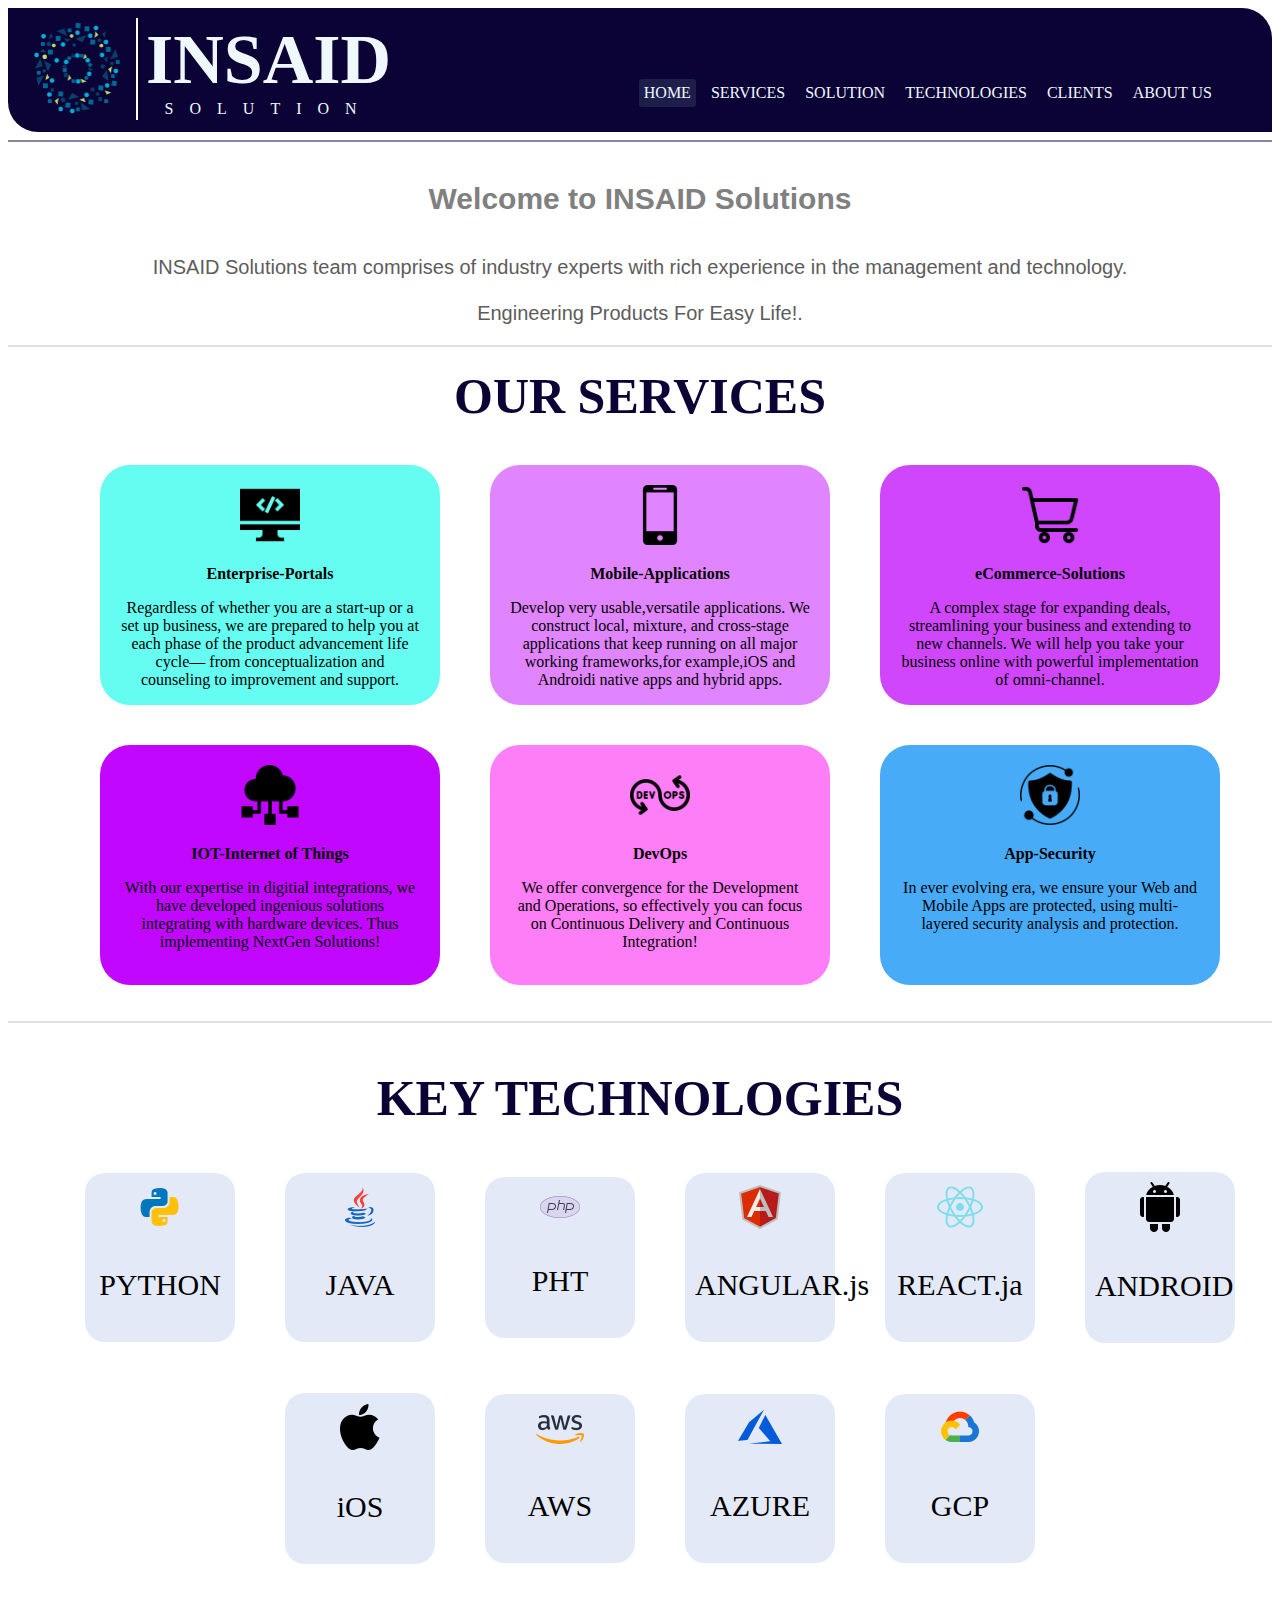
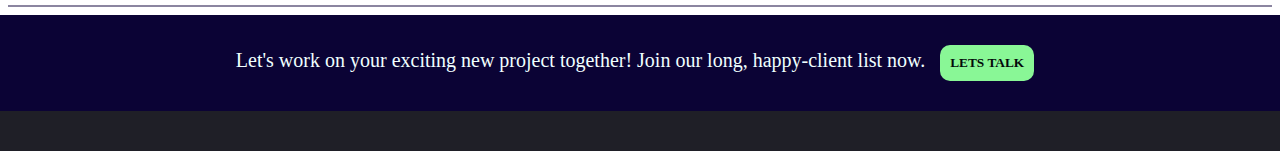
<file: index.html>
<!DOCTYPE html>
<html lang="en">
<head>
    <title>Home Page</title>
    <link rel="stylesheet", href="index.css">

</head>
<body>
    
    <div id="header">
        <spam id="img">
            <img src="logo.webp" height="100px" >
        </spam>
        <spam id="line"></spam>
        <spam id="name">
            <div id="insaid"><b>INSAID</b></div>
            <div id="solution">SOLUTION</div>
        </spam>
        <input type="checkbox", id="check">
        <label for="check" id="checkbtn">
            &#9776;
        </label>
        <spam id="menu">
            <ul>
                <li id="home"><a href="index.html">HOME</a></li>
                <li><a href="#">SERVICES</a></li>
                <li><a href="#">SOLUTION</a></li>
                <li><a href="#">TECHNOLOGIES</a></li>
                <li><a href="#">CLIENTS</a></li>
                <li><a href="about-us.html">ABOUT US</a></li>
            </ul>
        </spam>
        
    </div>
    <hr style="border-color: rgb(139, 133, 160);">
    <div>
        <h4 id="welcome">Welcome to INSAID Solutions</h4>
        <p id="p1">
            INSAID Solutions team comprises of industry experts with rich experience in the management and technology.<br><br>Engineering Products For Easy Life!.
        </p>
    </div>
    
    <hr id="line1">
    <div>
        <h5 id="our-services">OUR SERVICES</h5>
    </div>


<!-- Services -->
    <ul id="main-div">
        <li class="services" id="Enterprise-Portals">
            <img class="images" src="web-development.png">
            <p class="heading"><b>Enterprise-Portals</b></p>
            <p class="content">
                Regardless of whether you are a start-up or
                a set up business, we are prepared to help you
                at each phase of the product advancement life 
                cycle— from conceptualization and counseling to
                improvement and support.
            </p>
        </li>

        <li class="services" id="Mobile-Applications">
            <img class="images" src="cell-phone.png">
                <p class="heading"><b>Mobile-Applications</b></p>
                <p class="content">
                    Develop very usable,versatile applications. We construct local, mixture, and cross-stage applications that keep running on all major working frameworks,for example,iOS and Androidi native apps and hybrid apps.
                </p>
            </span>
        </li>

        <li class="services" id="eCommerce-Solutions">
            <img class="images" src="shopping-cart.png">
            <p class="heading"><b>eCommerce-Solutions</b></p>
            <p class="content">
                A complex stage for expanding deals, streamlining your business and extending to new channels. We will help you take your business online with powerful implementation of omni-channel.
            </p>
        </li>
        <li class="services" id="IOT">
            <img class="images" src="cloud.png">
            <p class="heading"><b>IOT-Internet of Things</b></p>
            <p class="content">
                With our expertise in digitial integrations, we have developed ingenious solutions integrating with hardware devices. Thus implementing NextGen Solutions!
            </p>
        </li>

        <li class="services" id="DevOps">
            <img class="images" src="devops.png">
            <p class="heading"><b>DevOps</b></p>
            <p class="content">
                We offer convergence for the Development and Operations, so effectively you can focus on Continuous Delivery and Continuous Integration!
            </p>
        </li>

        <li class="services" id="App-Security">
            <img class="images" src="security.png">
            <p class="heading"><b>App-Security</b></p>
            <p class="content">
                In ever evolving era, we ensure your Web and Mobile Apps are protected, using multi-layered security analysis and protection.
            </p>
        </li>
    </ul>

<!-- Key technologies -->
    <hr id="line1">
    <br>
    <div>
        <h5 id="our-services">KEY TECHNOLOGIES</h5>
    </div>
    <ul id="technologies">
        <li class="technology">
            <img src="python.png" alt="python">
            <p>PYTHON</p>
        </li>
        </div>
        <li class="technology">
            <img src="java.png" alt="java">
            <p>JAVA</p>
        </li>
        <li class="technology">
            <img src="php.png" alt="pht">
            <p>PHT</p>
        </li>
        <li class="technology">
            <img src="angular.png" alt="ANGULAR">
            <p>ANGULAR.js</p>
        </li>
        <li class="technology">
            <img src="react.png" alt="react">
            <p>REACT.ja</p>
        </li>
        <li class="technology">
            <img src="android.png" alt="android">
            <p>ANDROID</p>
        </li>
        <li class="technology">
            <img src="ios.png" alt="ios">
            <p>iOS</p>
        </li>
        <li class="technology">
            <img src="aws.png" alt="aws">
            <p>AWS</p>
        </li>
        <li class="technology">
            <img src="azure.png" alt="azure">
            <p>AZURE</p>
        </li>
        <li class="technology">
            <img src="gcp.png" alt="google">
            <p>GCP</p>
        </li>
    </ul>

    <hr style="border-color: rgb(139, 133, 160);">

    <div id="invite">
        Let's work on your exciting new project together! Join our long, happy-client list now.
        <button><b>LETS TALK</b></button>
    </div>

    <div id="footer">
        
    </div>
        
</body>
</html>
</file>
<file: index.css>
#header {
    background-color: rgb(11, 3, 53);
    padding: 10px;
    position: sticky;
    top:2px;
    margin-top: 2px;
    /* margin-bottom: 10px; */
    /* margin: -px; */
    /* height: 120px; */
    border-bottom-left-radius: 30px;
    border-top-right-radius: 30px;
}
#img {
    padding: 10px;
    /* margin: 10px; */
    position:relative;
    align-items: center;
}

#line {
    border: 1px solid white;
    height: 100px;
    position: absolute;
    align-items: center;
}

#name {
    color: aliceblue;
    font-family:'Agency FB';
    position:absolute;
    top:12px;
    margin-left: 10px;

}
#insaid {
    font-size:70px;
}
#solution {
    /* font-family: ; */
    text-align: center;
    letter-spacing: 1em;
}
hr {
    border: 1px solid rgb(6, 6, 67);

}
#menu {
    display: flex;
    flex-wrap: wrap;
    color: aliceblue;
    margin: 10px;
    position:absolute;
    right: 40px;
    top: 40px;
    /* display: none; */
}
#menu ul {
    font-family:'Segoe UI', Tahoma, Geneva, Verdana, sans-serif;
    display: inline-flex;
    list-style: none;
}
#menu ul li {
    /* width: 100px; */
    font-family: 'Agency FB';
    margin: 5px;
    padding: 5px;
}
#menu ul li a {
    text-decoration: none;
    color: aliceblue;
}
#menu ul li:hover, #home {
    background: rgb(30, 30, 75);
    border-radius: 3px;
}
#checkbtn {
    float: right;
    margin-top: 80px;
    margin-right: 5px;
    color: rgb(241, 236, 236);
    cursor: pointer;
    display:none;
}
#check {
    display: none;
}

input[type=checkbox]:checked ~ #menu{
    /* display: none; */
    display: flex;
    flex-wrap: wrap;
    justify-content: center;
    top: 100px;
    /* background-color: rgb(11, 3, 53); */
}
@media (max-width: 820px) {
    #checkbtn {
        display: block;

    }
    #menu {
        display: none;
        right: 40px;
        left: 40px;
        padding-left: -40px;
    }
    #menu ul { 
        text-align: center;
        width:fit-content;
        display: flex;
        flex-wrap: wrap;
        justify-content: center;
        /* background-color: rgb(11, 3, 53); */

    }
    #menu ul li {
        background-color: rgb(11, 3, 53);
        width: 100%;
        margin: auto;
        float: right;
        border-radius: 0px;
        padding:5px;
        right:0px;
    }
}


#welcome {
    text-align: center;
    font-family:sans-serif, Arial, Helvetica;
    font-size: 30px;
    color: grey;
}
#p1 {
    text-align: center;
    font-family:sans-serif, Arial, Helvetica;
    font-size: 20px;
    color: rgb(93, 92, 92);

}
#line1 {
    border-color: rgb(225, 223, 223);
}
#our-services {
    font-family: 'Agency FB';
    color: rgb(11, 3, 53);
    text-align: center;
    /* width: 600px;
    background-color: rgb(208, 208, 250);
    position:relative;
    left: 341px; */
    margin: 20px;
    font-size: 50px;
}

#Enterprise-Portals {
    background-color: #3efdedcc;
    /* padding: 10px; */
    
}

#Mobile-Applications {
    background-color: #e085ff;
}
#eCommerce-Solutions {
    background-color: #cf46fd;
    /* float:left; */
}
#IOT {
    background-color: #c107ff;

}
#App-Security {
    background-color: #47abf8;
    /* float:right; */
}
#DevOps {
    background-color: #fe7ef8;
}
.services {
    width: 300px;
    height: 200px;
    padding:20px;
    margin-right: 25px;
    margin-left: 25px;
    margin-top: 20px;
    margin-bottom: 20px;
    border-radius: 30px;
    text-align: center;
    /* width: 70%; */
}
.images {
    width: 60px;
    /* margin-left: 110px; */
}
.content {
    text-align: center;
    font-family: 'Agency FB';
}
#main-div {
    justify-content: center;
    display: flex;
    flex-wrap: wrap;
    /* align-items: center; */
    list-style: none;
    /* align-content: center; */
}

#technologies {
    justify-content: center;
    margin-left: 10px;
    margin-right: 10px;
    display: flex;
    flex-wrap: wrap;
    align-items: center;
    list-style: none;
    text-align: center;
    /* border: 2px;
    border-color: black;
    border :5px; */
    
}
.technology {
    padding: 10px;
    margin: 25px;
    width: 130px;
    background-color: #e4e9f8;
    border-radius: 20px;
    font-family: 'Agency FB';
    font-size: 30px;

}
#invite {
    margin-left: -10px;
    margin-right:-10px;
    padding:20px;
    background-color:rgb(11, 3, 53);
    color: azure;
    font-size: 20px;
    text-align: center;
    font-family: 'Agency FB';
}
#invite button {
    margin-left: 30px;
    margin:10px;
    padding: 10px;
    color: rgb(3, 10, 10);
    background-color: rgb(137, 247, 150);
    border: 1px;
    border-radius: 10px;
    text-align: center;
    font-family: 'Agency FB';
}
#invite button:hover {
    background: rgb(222, 241, 225);
    border-radius: 10px;
}

#footer {
    margin-left: -10px;
    margin-right: -10px;
    margin-bottom: -10px;
    padding:20px;
    color: #e4e9f8;
    left:1px;
    background-color: rgb(31, 31, 39);
}
</file>
